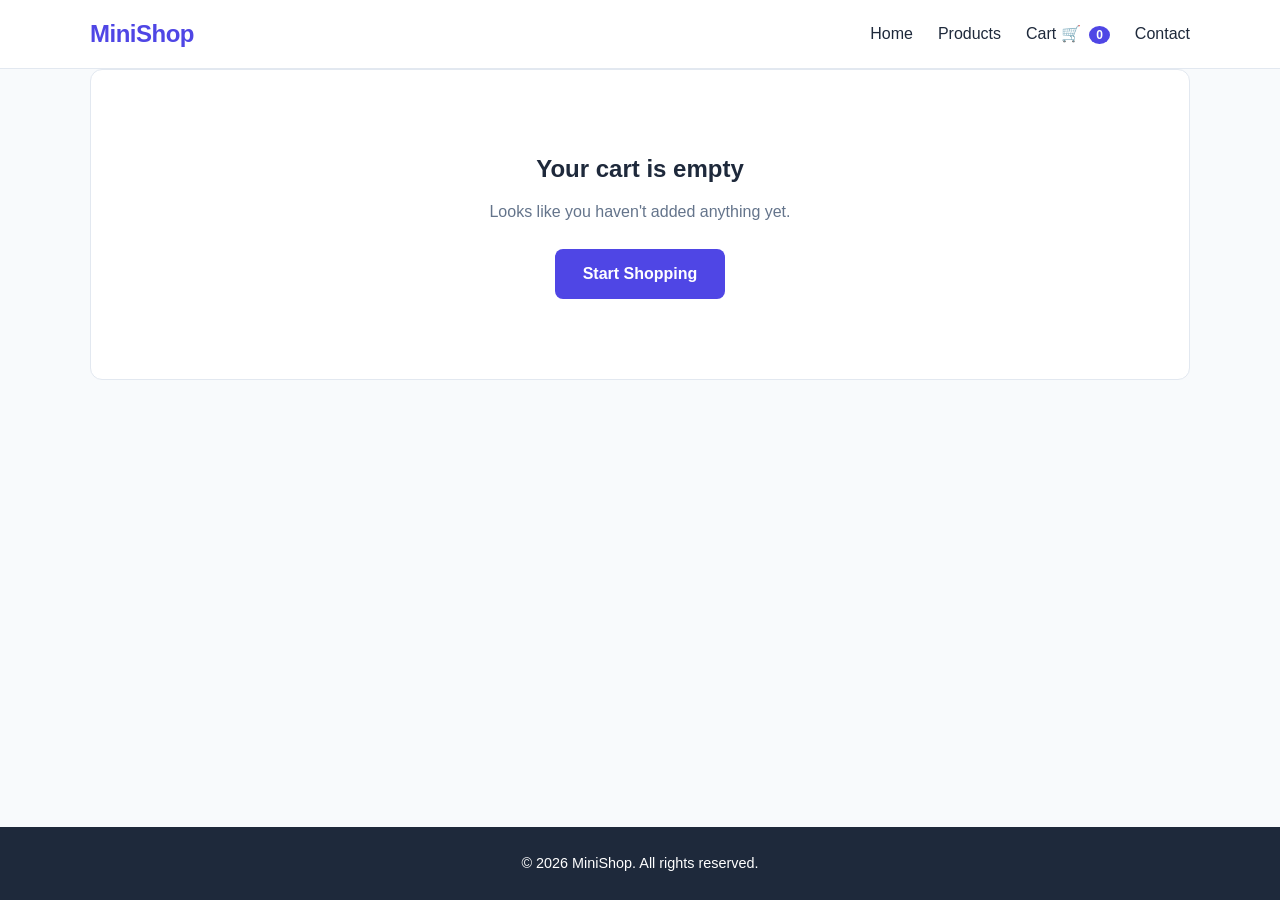
<file: cart.html>
<!DOCTYPE html>
<html lang="en">
<head>
    <meta charset="UTF-8">
    <meta name="viewport" content="width=device-width, initial-scale=1.0">
    <title>MiniShop — Cart</title>
        <link rel="icon" href="data:image/svg+xml,<svg xmlns=%22http://www.w3.org/2000/svg%22 viewBox=%220 0 100 100%22><text y=%22.9em%22 font-size=%2290%22>🛍️</text></svg>">
    <link rel="stylesheet" href="css/style.css">
</head>
<body>
    <header>
        <div class="container header-inner">
            <a href="index.html" class="logo">MiniShop</a>
            <nav>
                <ul>
                    <li><a href="index.html">Home</a></li>
                    <li><a href="products.html">Products</a></li>
                    <li><a href="cart.html">Cart 🛒</a></li>
                    <li><a href="contact.html">Contact</a></li>
                </ul>
            </nav>
        </div>
    </header>
        <main>
        <div class="container" id="cart-container">
            <!-- Cart items will be injected here by JavaScript -->
        </div>
    </main>
    <footer>
        <div class="container">
            <p>&copy; 2026 MiniShop. All rights reserved.</p>
        </div>
    </footer>
    <script src="js/data.js"></script>
    <script src="js/cart.js"></script>
    <script src="js/main.js"></script>
</body>
</html>
</body>
</html>
</file>
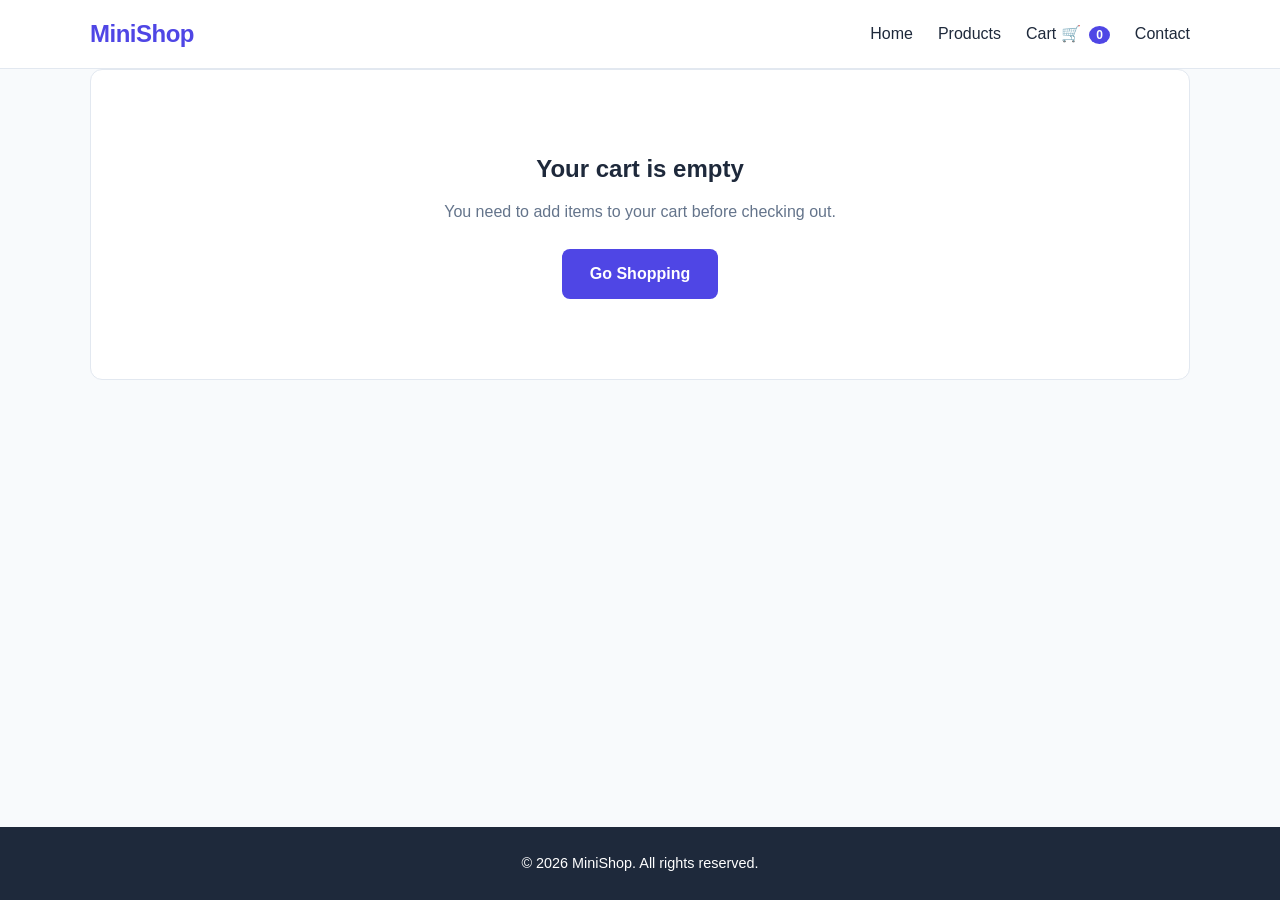
<file: checkout.html>
<!DOCTYPE html>
<html lang="en">
<head>
    <meta charset="UTF-8">
    <meta name="viewport" content="width=device-width, initial-scale=1.0">
    <title>MiniShop — Checkout</title>
        <link rel="icon" href="data:image/svg+xml,<svg xmlns=%22http://www.w3.org/2000/svg%22 viewBox=%220 0 100 100%22><text y=%22.9em%22 font-size=%2290%22>🛍️</text></svg>">
    <link rel="stylesheet" href="css/style.css">
</head>
<body>
    <header>
        <div class="container header-inner">
            <a href="index.html" class="logo">MiniShop</a>
            <nav>
                <ul>
                    <li><a href="index.html">Home</a></li>
                    <li><a href="products.html">Products</a></li>
                    <li><a href="cart.html">Cart 🛒</a></li>
                    <li><a href="contact.html">Contact</a></li>
                </ul>
            </nav>
        </div>
    </header>
        <main>
        <div class="container">
            <!-- Checkout content will be injected here -->
            <div id="checkout-container"></div>
        </div>
    </main>
    <footer>
        <div class="container">
            <p>&copy; 2026 MiniShop. All rights reserved.</p>
        </div>
    </footer>
    <script src="js/data.js"></script>
    <script src="js/cart.js"></script>
    <script src="js/main.js"></script>
    <script src="js/checkout.js"></script>
</body>
</html>
</file>
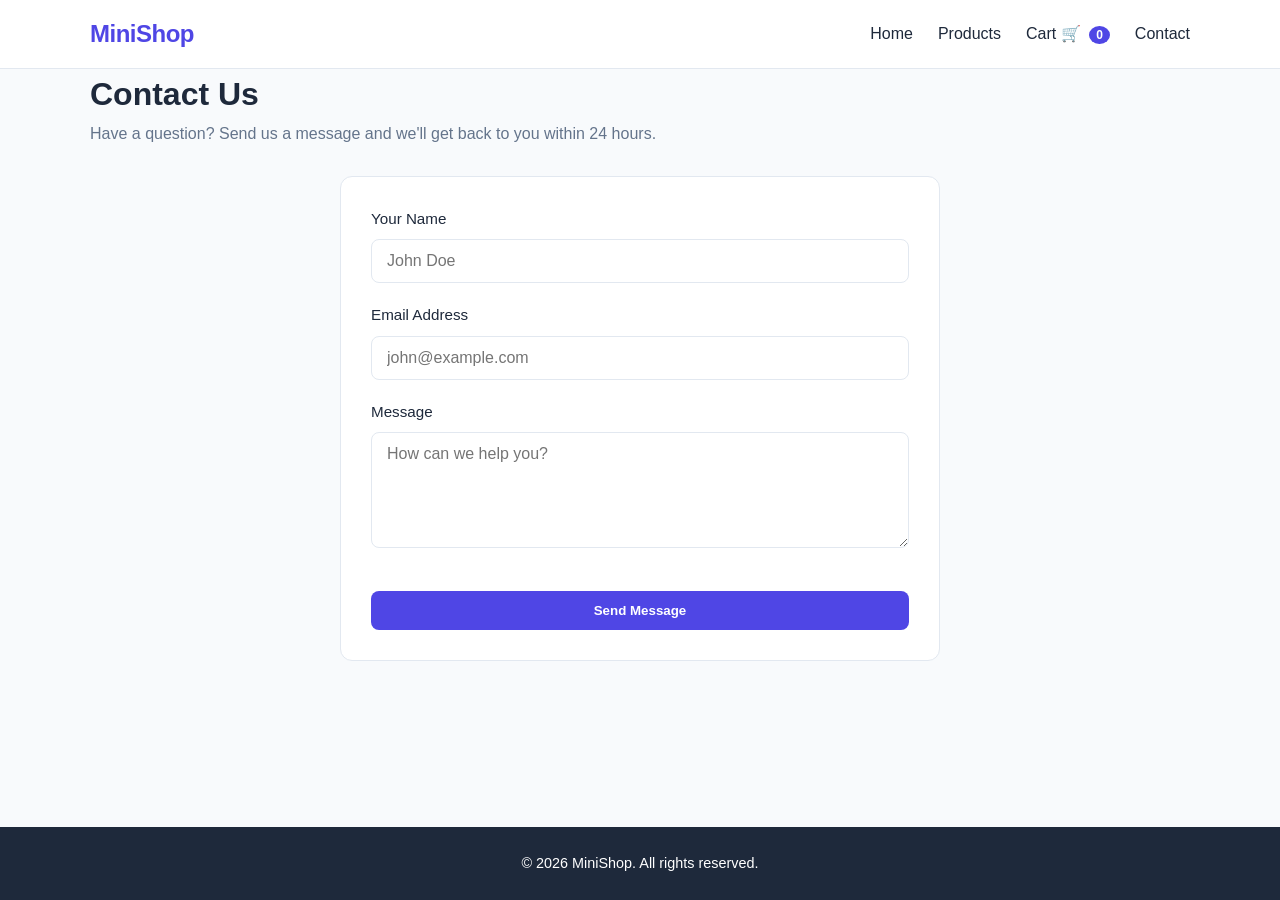
<file: contact.html>
<!DOCTYPE html>
<html lang="en">
<head>
    <meta charset="UTF-8">
    <meta name="viewport" content="width=device-width, initial-scale=1.0">
    <title>MiniShop — Contact</title>
        <link rel="icon" href="data:image/svg+xml,<svg xmlns=%22http://www.w3.org/2000/svg%22 viewBox=%220 0 100 100%22><text y=%22.9em%22 font-size=%2290%22>🛍️</text></svg>">
    <link rel="stylesheet" href="css/style.css">
</head>
<body>
    <header>
        <div class="container header-inner">
            <a href="index.html" class="logo">MiniShop</a>
            <nav>
                <ul>
                    <li><a href="index.html">Home</a></li>
                    <li><a href="products.html">Products</a></li>
                    <li><a href="cart.html">Cart 🛒</a></li>
                    <li><a href="contact.html">Contact</a></li>
                </ul>
            </nav>
        </div>
    </header>
        <main>
        <div class="container">
            <h1>Contact Us</h1>
            <p style="margin-bottom: 30px; color: var(--text-light);">Have a question? Send us a message and we'll get back to you within 24 hours.</p>
            
            <div class="checkout-form" style="max-width: 600px; margin: 0 auto;">
                <form id="contact-form">
                    <div class="form-group">
                        <label for="contact-name">Your Name</label>
                        <input type="text" id="contact-name" required placeholder="John Doe">
                    </div>
                    <div class="form-group">
                        <label for="contact-email">Email Address</label>
                        <input type="email" id="contact-email" required placeholder="john@example.com">
                    </div>
                    <div class="form-group">
                        <label for="contact-message">Message</label>
                        <textarea id="contact-message" rows="5" required placeholder="How can we help you?" style="width: 100%; padding: 12px 15px; border: 1px solid var(--border-color); border-radius: 8px; font-family: var(--font-family); font-size: 1rem; outline: none; resize: vertical;"></textarea>
                    </div>
                    <button type="submit" class="btn btn-full">Send Message</button>
                </form>
            </div>
        </div>
    </main>
    <footer>
        <div class="container">
            <p>&copy; 2026 MiniShop. All rights reserved.</p>
        </div>
    </footer>
    <script src="js/main.js"></script>
</body>
</html>
</file>
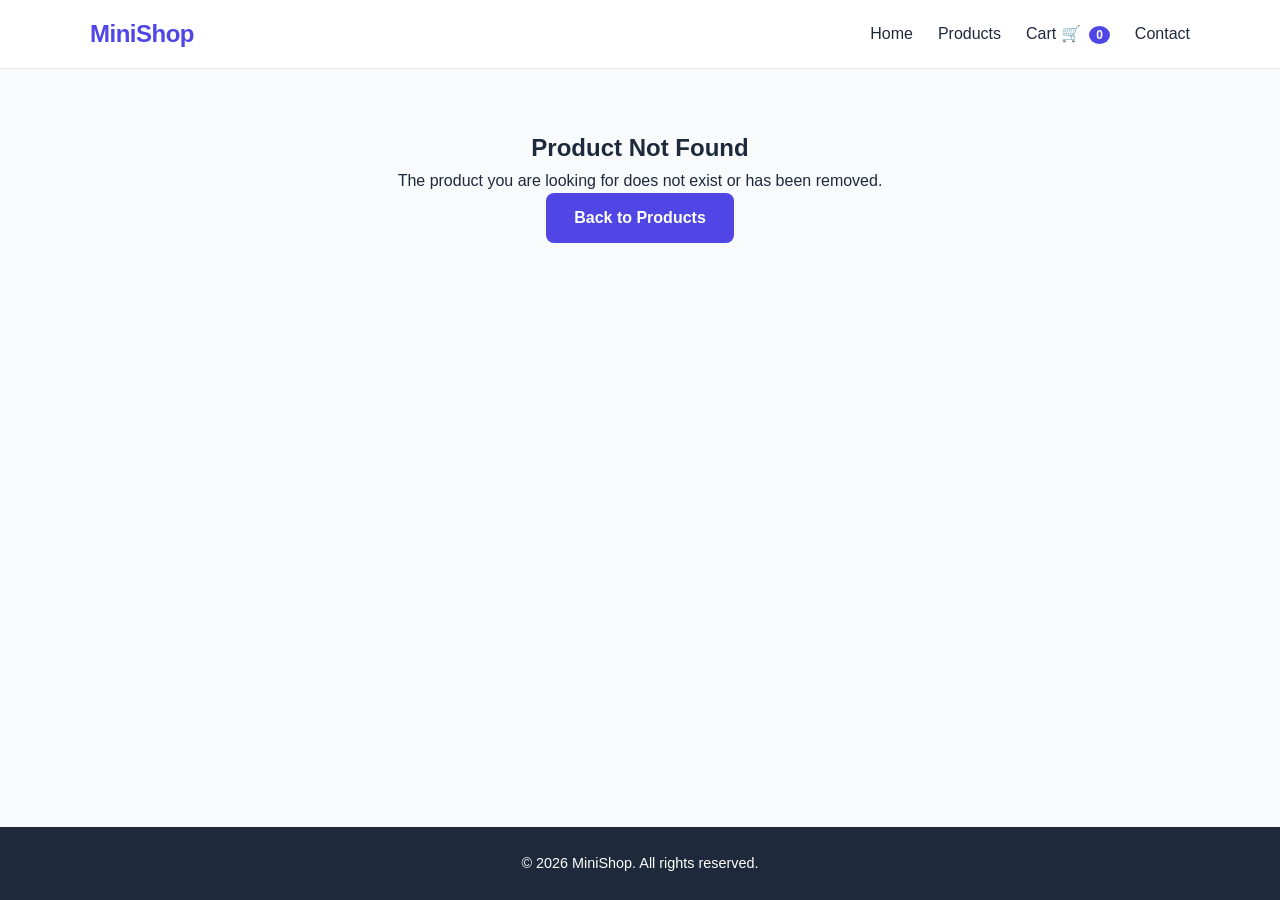
<file: product.html>
<!DOCTYPE html>
<html lang="en">
<head>
    <meta charset="UTF-8">
    <meta name="viewport" content="width=device-width, initial-scale=1.0">
    <title>MiniShop — Product Detail</title>
        <link rel="icon" href="data:image/svg+xml,<svg xmlns=%22http://www.w3.org/2000/svg%22 viewBox=%220 0 100 100%22><text y=%22.9em%22 font-size=%2290%22>🛍️</text></svg>">
    <link rel="stylesheet" href="css/style.css">
</head>
<body>
    <header>
        <div class="container header-inner">
            <a href="index.html" class="logo">MiniShop</a>
            <nav>
                <ul>
                    <li><a href="index.html">Home</a></li>
                    <li><a href="products.html">Products</a></li>
                    <li><a href="cart.html">Cart 🛒</a></li>
                    <li><a href="contact.html">Contact</a></li>
                </ul>
            </nav>
        </div>
    </header>
       <main>
        <div class="container">
            <!-- The product details will be injected here by JS -->
            <div id="product-detail-container"></div>
        </div>
    </main>
    <footer>
        <div class="container">
            <p>&copy; 2026 MiniShop. All rights reserved.</p>
        </div>
    </footer>
    <script src="js/data.js"></script>
    <script src="js/cart.js"></script>
    <script src="js/main.js"></script>
    <script src="js/product.js"></script>
</body>
</html>
</body>
</html>
</file>
<file: css/style.css>
/* --- 1. CSS VARIABLES & RESET --- */
:root {
    --primary-color: #4f46e5;       /* Indigo */
    --primary-hover: #4338ca;
    --bg-color: #f8fafc;            /* Light gray-blue */
    --card-bg: #ffffff;
    --text-dark: #1e293b;
    --text-light: #64748b;
    --border-color: #e2e8f0;
    --font-family: 'Inter', sans-serif;
}

* {
    margin: 0;
    padding: 0;
    box-sizing: border-box;
}

body {
    font-family: var(--font-family);
    background-color: var(--bg-color);
    color: var(--text-dark);
    line-height: 1.6;
    display: flex;
    flex-direction: column;
    min-height: 100vh;
}

a {
    text-decoration: none;
    color: inherit;
}

ul {
    list-style: none;
}

/* --- 2. CONTAINER --- */
.container {
    width: 90%;
    max-width: 1100px;
    margin: 0 auto;
}

/* --- 3. HEADER --- */
header {
    background-color: rgba(255, 255, 255, 0.9);
    backdrop-filter: blur(10px);
    position: sticky;
    top: 0;
    z-index: 100;
    border-bottom: 1px solid var(--border-color);
}

.header-inner {
    display: flex;
    justify-content: space-between;
    align-items: center;
    padding: 15px 0;
}

.logo {
    font-size: 1.5rem;
    font-weight: 700;
    color: var(--primary-color);
    letter-spacing: -0.5px;
}

nav ul {
    display: flex;
    gap: 25px;
}

nav a {
    font-weight: 500;
    color: var(--text-dark);
    transition: color 0.2s ease;
}

nav a:hover {
    color: var(--primary-color);
}

/* --- 4. HERO SECTION --- */
.hero {
    background: linear-gradient(135deg, #e0e7ff 0%, #f3e8ff 100%);
    padding: 80px 0;
    text-align: center;
    border-bottom: 1px solid var(--border-color);
}

.hero h1 {
    font-size: 2.5rem;
    font-weight: 700;
    margin-bottom: 15px;
    color: var(--text-dark);
}

.hero p {
    font-size: 1.1rem;
    color: var(--text-light);
    margin-bottom: 30px;
    max-width: 600px;
    margin-left: auto;
    margin-right: auto;
}

/* --- 5. BUTTONS --- */
.btn {
    display: inline-block;
    background-color: var(--primary-color);
    color: #fff;
    padding: 12px 28px;
    border-radius: 8px;
    font-weight: 600;
    font-family: var(--font-family);
    border: none;
    cursor: pointer;
    transition: background-color 0.2s ease, transform 0.1s ease;
}

.btn:hover {
    background-color: var(--primary-hover);
}

.btn:active {
    transform: scale(0.98);
}

.btn-small {
    padding: 8px 16px;
    font-size: 0.9rem;
    width: 100%;
}

/* --- 6. PRODUCT GRID & CARDS --- */
.featured-section {
    padding: 60px 0;
}

.featured-section h2 {
    font-size: 1.8rem;
    margin-bottom: 30px;
    text-align: center;
}

.product-grid {
    display: grid;
    grid-template-columns: repeat(auto-fill, minmax(250px, 1fr));
    gap: 30px;
}

.product-card {
    background-color: var(--card-bg);
    border: 1px solid var(--border-color);
    border-radius: 12px;
    overflow: hidden;
    transition: transform 0.2s ease, box-shadow 0.2s ease;
    display: flex;
    flex-direction: column;
}

.product-card:hover {
    transform: translateY(-5px);
    box-shadow: 0 10px 20px rgba(0, 0, 0, 0.05);
}

.product-image {
    height: 200px;
    display: flex;
    align-items: center;
    justify-content: center;
    overflow: hidden;
    border-bottom: 1px solid var(--border-color);
    background-color: #f1f5f9;
}

.product-image img {
    width: 100%;
    height: 100%;
    object-fit: cover;
}

.product-info {
    padding: 20px;
    display: flex;
    flex-direction: column;
    flex-grow: 1;
}

.product-info h3 {
    font-size: 1.1rem;
    margin-bottom: 8px;
}

.price {
    font-weight: 700;
    color: var(--primary-color);
    font-size: 1.2rem;
    margin-bottom: 15px;
    margin-top: auto; /* Pushes button to bottom */
}

/* --- 7. FOOTER --- */
footer {
    background-color: var(--text-dark);
    color: #fff;
    text-align: center;
    padding: 25px 0;
    margin-top: auto;
    font-size: 0.9rem;
}

/* --- 8. RESPONSIVE DESIGN (Mobile) --- */
@media (max-width: 768px) {
    .header-inner {
        flex-direction: column;
        gap: 15px;
    }

    nav ul {
        gap: 15px;
        flex-wrap: wrap;
        justify-content: center;
    }

    .hero {
        padding: 50px 0;
    }

    .hero h1 {
        font-size: 2rem;
    }

    .product-grid {
        grid-template-columns: repeat(auto-fill, minmax(200px, 1fr));
        gap: 20px;
    }
}
/* --- 9. PRODUCT DETAIL PAGE --- */
.product-detail {
    display: flex;
    gap: 40px;
    background-color: var(--card-bg);
    padding: 40px;
    border-radius: 12px;
    border: 1px solid var(--border-color);
    margin-top: 20px;
}

.product-detail-image {
    flex: 1;
    max-width: 450px;
    border-radius: 8px;
    overflow: hidden;
    background-color: #f1f5f9;
}

.product-detail-image img {
    width: 100%;
    height: auto;
    display: block;
}

.product-detail-info {
    flex: 1;
    display: flex;
    flex-direction: column;
}

.product-category {
    color: var(--text-light);
    text-transform: uppercase;
    font-size: 0.85rem;
    letter-spacing: 1px;
    font-weight: 600;
    margin-bottom: 10px;
}

.product-detail-info h1 {
    font-size: 2rem;
    margin-bottom: 15px;
}

.product-detail-info .price {
    font-size: 1.8rem;
    margin-bottom: 20px;
}

.product-detail-info .description {
    color: var(--text-light);
    line-height: 1.7;
    margin-bottom: 30px;
}

.product-actions {
    margin-top: auto;
    display: flex;
    gap: 15px;
}

.btn-outline {
    background-color: transparent;
    color: var(--primary-color);
    border: 2px solid var(--primary-color);
}

.btn-outline:hover {
    background-color: var(--primary-color);
    color: #fff;
}

.error-message {
    text-align: center;
    padding: 60px 20px;
}

/* Responsive adjustment for product detail */
@media (max-width: 768px) {
    .product-detail {
        flex-direction: column;
        padding: 20px;
    }
    
    .product-detail-image {
        max-width: 100%;
    }
    
    .product-actions {
        flex-direction: column;
    }
}
/* --- 10. CART BADGE & CART PAGE --- */
.cart-badge {
    background-color: var(--primary-color);
    color: #fff;
    font-size: 0.75rem;
    padding: 2px 7px;
    border-radius: 50%;
    margin-left: 4px;
    font-weight: 700;
}

.cart-layout {
    display: flex;
    gap: 30px;
    margin-top: 20px;
}

.cart-items {
    flex: 2;
    background: var(--card-bg);
    padding: 25px;
    border-radius: 12px;
    border: 1px solid var(--border-color);
}

.cart-summary {
    flex: 1;
    background: var(--card-bg);
    padding: 25px;
    border-radius: 12px;
    border: 1px solid var(--border-color);
    height: fit-content;
}

.cart-items table {
    width: 100%;
    border-collapse: collapse;
    margin-top: 15px;
}

.cart-items th {
    text-align: left;
    padding-bottom: 15px;
    border-bottom: 2px solid var(--border-color);
    color: var(--text-light);
    font-size: 0.85rem;
    text-transform: uppercase;
}

.cart-items td {
    padding: 15px 0;
    border-bottom: 1px solid var(--border-color);
    vertical-align: middle;
}

.cart-product {
    display: flex;
    align-items: center;
    gap: 15px;
    font-weight: 500;
}

.cart-product img {
    width: 60px;
    height: 60px;
    object-fit: cover;
    border-radius: 6px;
}

.qty-controls {
    display: flex;
    align-items: center;
    gap: 10px;
    background: var(--bg-color);
    padding: 5px 10px;
    border-radius: 6px;
    width: fit-content;
}

.qty-controls button {
    background: none;
    border: none;
    font-size: 1.1rem;
    cursor: pointer;
    color: var(--text-dark);
    font-weight: bold;
}

.remove-btn {
    background: none;
    border: none;
    color: #ef4444;
    cursor: pointer;
    font-size: 1rem;
}

.summary-row {
    display: flex;
    justify-content: space-between;
    margin-bottom: 15px;
    color: var(--text-light);
}

.summary-row.total {
    font-weight: 700;
    font-size: 1.2rem;
    color: var(--text-dark);
    border-top: 2px solid var(--border-color);
    padding-top: 15px;
    margin-top: 10px;
}

.btn-full {
    width: 100%;
    text-align: center;
    margin-top: 15px;
}

.empty-cart {
    text-align: center;
    padding: 80px 20px;
    background: var(--card-bg);
    border-radius: 12px;
    border: 1px solid var(--border-color);
}

.empty-cart h2 {
    margin-bottom: 10px;
}

.empty-cart p {
    color: var(--text-light);
    margin-bottom: 25px;
}

/* Responsive Cart */
@media (max-width: 768px) {
    .cart-layout {
        flex-direction: column;
    }
    
    .cart-product {
        flex-direction: column;
        align-items: flex-start;
        gap: 5px;
    }
}
/* --- 11. CHECKOUT PAGE --- */
.checkout-layout {
    display: flex;
    gap: 30px;
    margin-top: 20px;
}

.checkout-form {
    flex: 2;
    background: var(--card-bg);
    padding: 30px;
    border-radius: 12px;
    border: 1px solid var(--border-color);
}

.checkout-form h2 {
    margin-bottom: 20px;
}

.form-group {
    margin-bottom: 20px;
}

.form-group label {
    display: block;
    margin-bottom: 8px;
    font-weight: 500;
    font-size: 0.95rem;
    color: var(--text-dark);
}

.form-group input {
    width: 100%;
    padding: 12px 15px;
    border: 1px solid var(--border-color);
    border-radius: 8px;
    font-family: var(--font-family);
    font-size: 1rem;
    outline: none;
    transition: border-color 0.2s;
}

.form-group input:focus {
    border-color: var(--primary-color);
}

.order-success {
    text-align: center;
    padding: 80px 20px;
    background: var(--card-bg);
    border-radius: 12px;
    border: 1px solid var(--border-color);
}

.success-icon {
    font-size: 3rem;
    margin-bottom: 20px;
}

.order-success h1 {
    margin-bottom: 15px;
}

.order-success p {
    color: var(--text-light);
    margin-bottom: 30px;
}

/* Responsive Checkout */
@media (max-width: 768px) {
    .checkout-layout {
        flex-direction: column;
    }
}
/* --- 11. CHECKOUT PAGE --- */
.checkout-layout {
    display: flex;
    gap: 30px;
    margin-top: 20px;
}

.checkout-form {
    flex: 2;
    background: var(--card-bg);
    padding: 30px;
    border-radius: 12px;
    border: 1px solid var(--border-color);
}

.checkout-form h2 {
    margin-bottom: 20px;
}

.form-group {
    margin-bottom: 20px;
}

.form-group label {
    display: block;
    margin-bottom: 8px;
    font-weight: 500;
    font-size: 0.95rem;
    color: var(--text-dark);
}

.form-group input {
    width: 100%;
    padding: 12px 15px;
    border: 1px solid var(--border-color);
    border-radius: 8px;
    font-family: var(--font-family);
    font-size: 1rem;
    outline: none;
    transition: border-color 0.2s;
}

.form-group input:focus {
    border-color: var(--primary-color);
}

.order-success {
    text-align: center;
    padding: 80px 20px;
    background: var(--card-bg);
    border-radius: 12px;
    border: 1px solid var(--border-color);
}

.success-icon {
    font-size: 3rem;
    margin-bottom: 20px;
}

.order-success h1 {
    margin-bottom: 15px;
}

.order-success p {
    color: var(--text-light);
    margin-bottom: 30px;
}

/* Responsive Checkout */
@media (max-width: 768px) {
    .checkout-layout {
        flex-direction: column;
    }
}
/* --- 12. PRODUCTS PAGE CONTROLS --- */
.product-controls {
    display: flex;
    gap: 15px;
    margin-bottom: 30px;
    flex-wrap: wrap;
    background: var(--card-bg);
    padding: 20px;
    border-radius: 12px;
    border: 1px solid var(--border-color);
}

.control-group {
    flex: 1;
    min-width: 200px;
}

.control-group input,
.control-group select {
    width: 100%;
    padding: 10px 15px;
    border: 1px solid var(--border-color);
    border-radius: 8px;
    font-family: var(--font-family);
    font-size: 0.95rem;
    outline: none;
    background-color: var(--bg-color);
    color: var(--text-dark);
}

.control-group input:focus,
.control-group select:focus {
    border-color: var(--primary-color);
}

.no-results {
    grid-column: 1 / -1;
    text-align: center;
    padding: 60px 20px;
    color: var(--text-light);
    font-size: 1.1rem;
}
</file>
